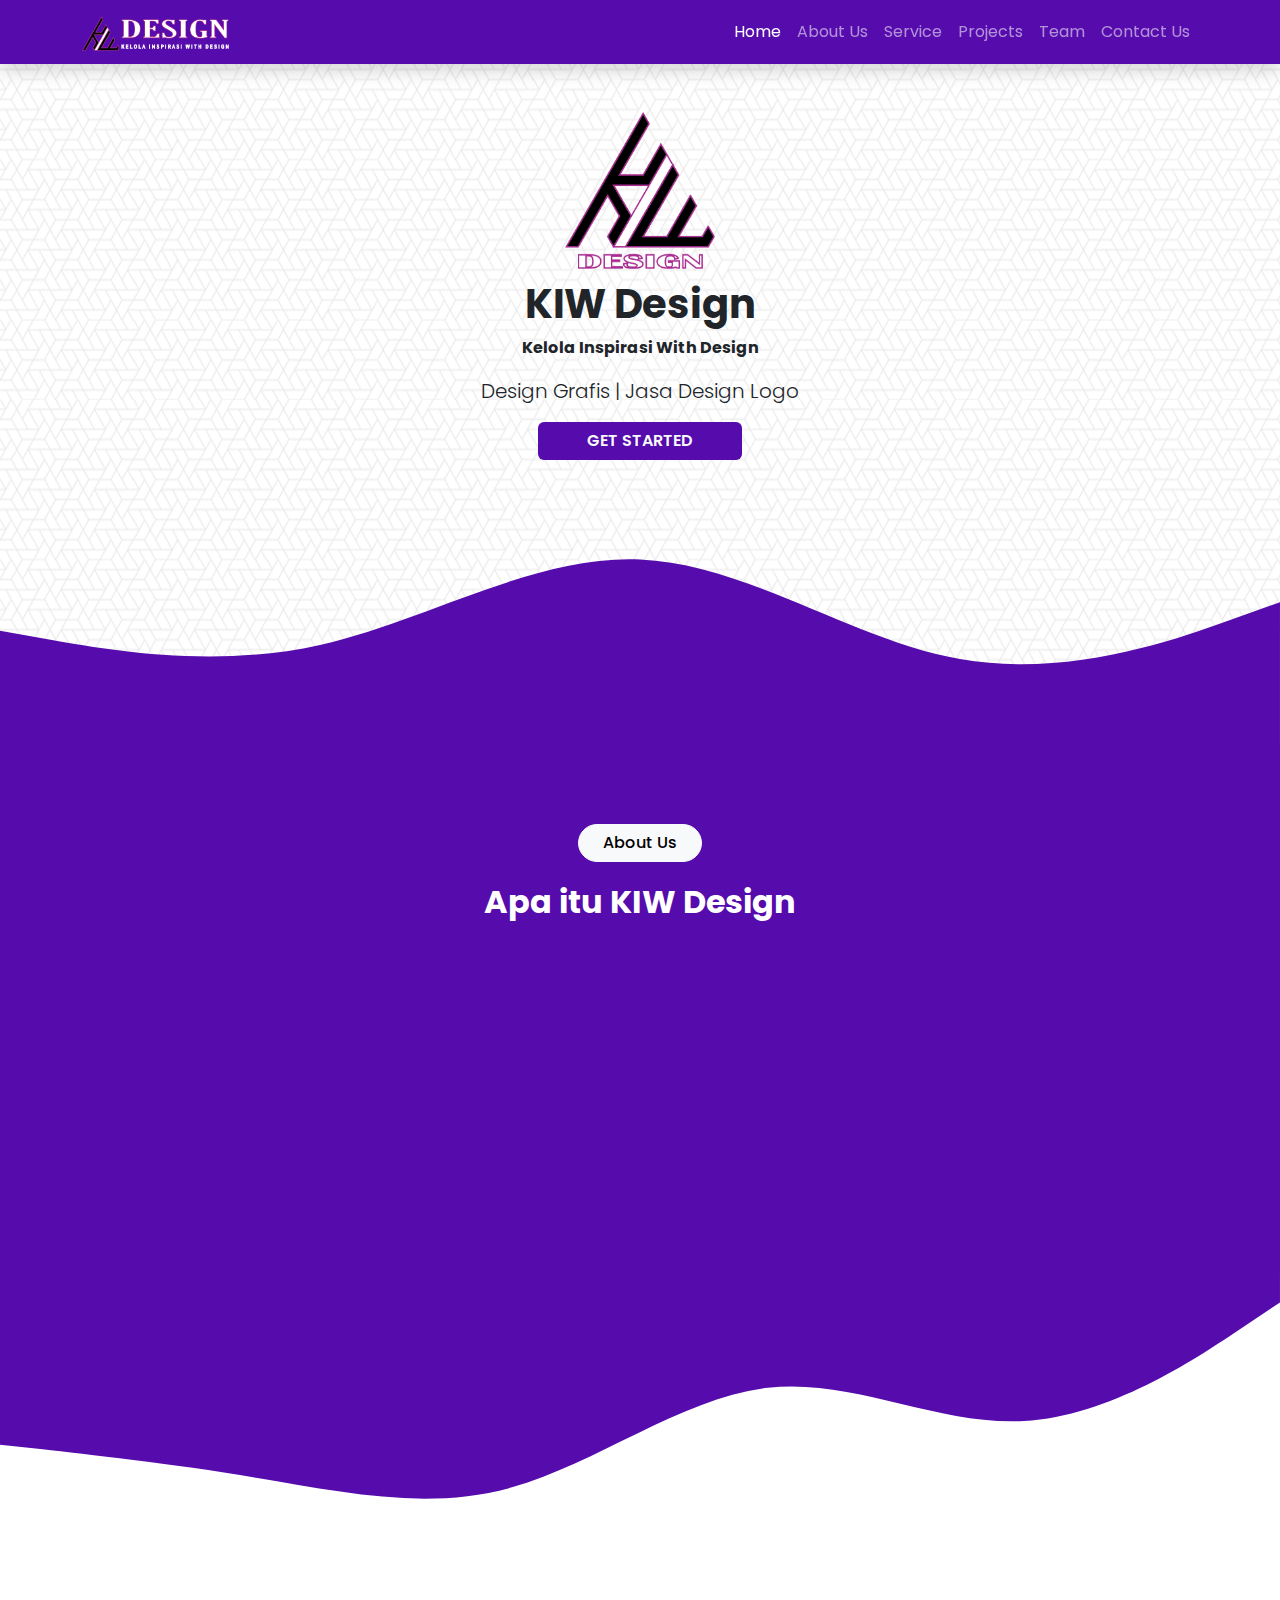
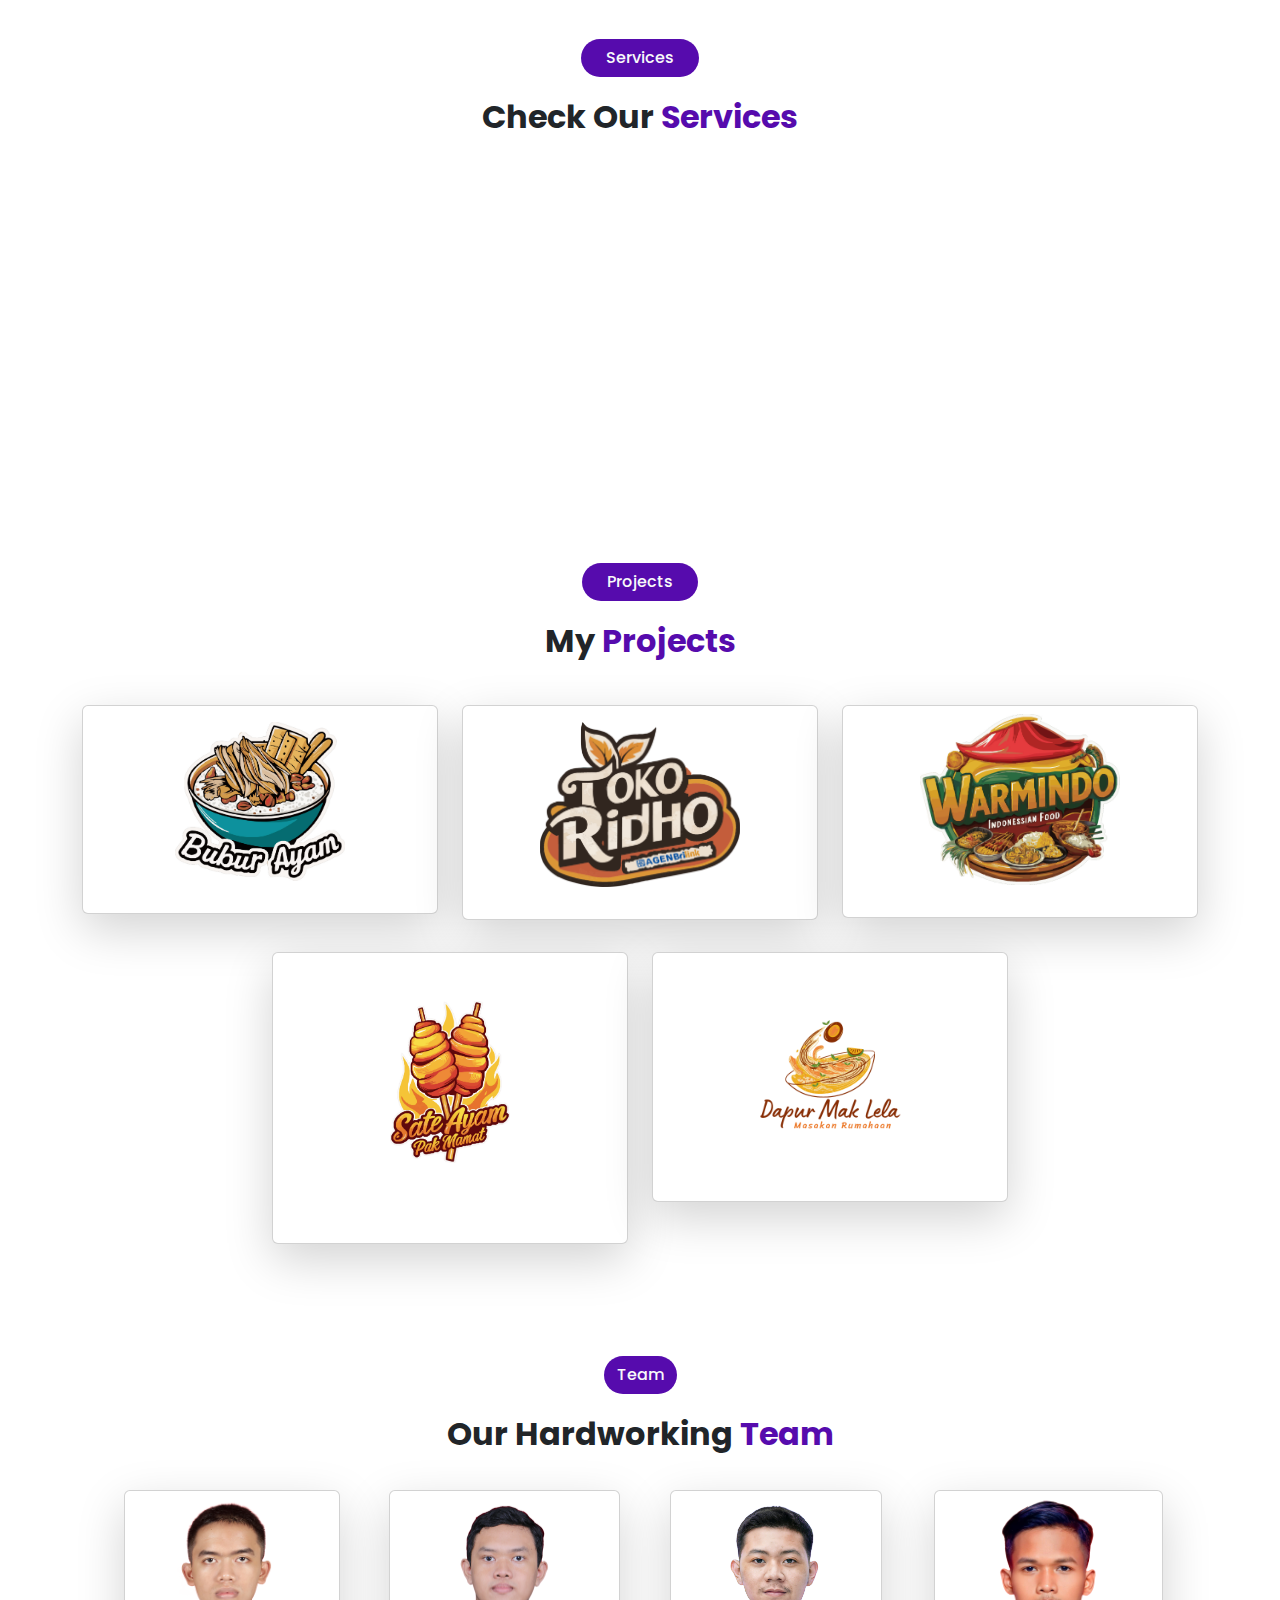
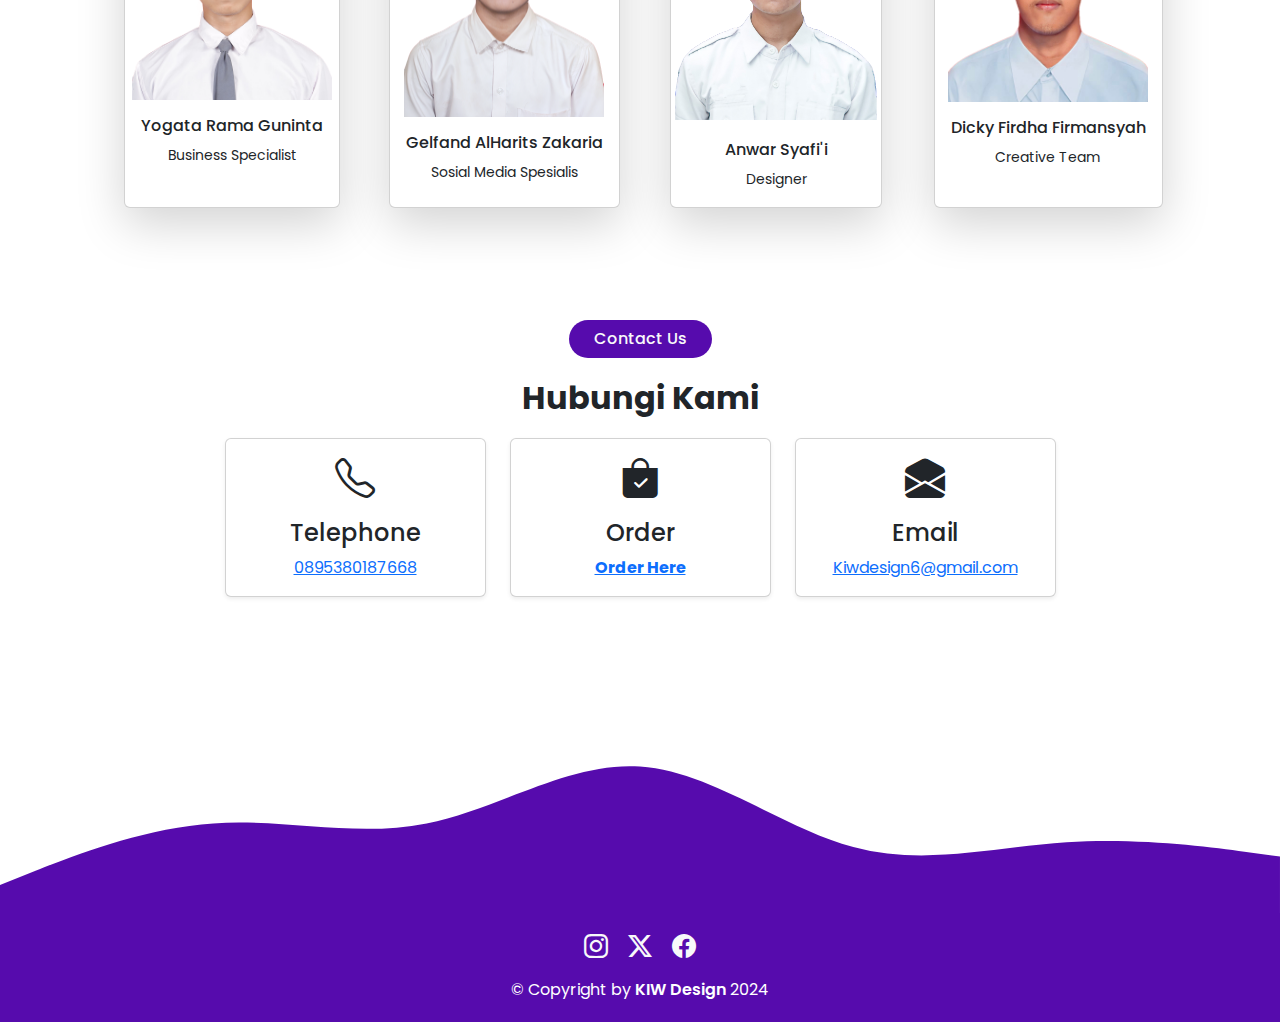
<file: index.html>
<!doctype html>
<html lang="en">
    <head>
    <meta charset="utf-8">
    <meta name="viewport" content="width=device-width, initial-scale=1">
    <title>Kiw Design</title>
    <link rel="icon" href="img/logo kiw desain fix.png">
    <link href="https://cdn.jsdelivr.net/npm/bootstrap@5.3.3/dist/css/bootstrap.min.css" rel="stylesheet" integrity="sha384-QWTKZyjpPEjISv5WaRU9OFeRpok6YctnYmDr5pNlyT2bRjXh0JMhjY6hW+ALEwIH" crossorigin="anonymous">
    <link rel="stylesheet" href="https://cdn.jsdelivr.net/npm/bootstrap-icons@1.11.3/font/bootstrap-icons.min.css">
    <link rel="preconnect" href="https://fonts.googleapis.com">
    <link rel="preconnect" href="https://fonts.gstatic.com" crossorigin>
    <link href="https://fonts.googleapis.com/css2?family=Poppins:ital,wght@0,100;0,200;0,300;0,400;0,500;0,600;0,700;0,800;0,900;1,100;1,200;1,300;1,400;1,500;1,600;1,700;1,800;1,900&display=swap" rel="stylesheet">
    <!-- AOS -->
    <link rel="stylesheet" href="https://unpkg.com/aos@next/dist/aos.css" />
    <link rel="stylesheet" href="css/style.css">
    </head>
    <body id="home">
        <!-- Navbar -->
        <nav class="navbar navbar-dark navbar-expand-lg shadow fixed-top" style="background-color: #560bad !important;">
            <div class="container">
                <a class="navbar-brand" href="#home"> 
                    <img id="home" src="img/logo kiwwebpng.png" alt="KIW Design" width="150">
                </a>
                <button class="navbar-toggler" type="button" data-bs-toggle="collapse" data-bs-target="#navbarNavDropdown" aria-controls="navbarNavDropdown" aria-expanded="false" aria-label="Toggle navigation">
                    <span class="navbar-toggler-icon"></span>
                </button>
                <div class="collapse navbar-collapse s" id="navbarNavDropdown">
                    <ul class="navbar-nav ms-auto" id="tentang">
                    <li class="nav-item">
                        <a class="nav-link active" aria-current="page" href="#">Home</a>
                    </li>
                    <li class="nav-item">
                        <a class="nav-link" href="#about">About Us</a>
                    </li>
                    <li class="nav-item">
                        <a class="nav-link" href="#service">Service</a>
                    </li>
                    <li class="nav-item">
                        <a class="nav-link" href="#projects">Projects</a>
                    </li>
                    <li class="nav-item">
                        <a class="nav-link" href="#team">Team</a>
                    </li>
                    <li class="nav-item">
                        <a class="nav-link" href="#contact">Contact Us</a>
                    </li>
                    </ul>
                </div>
            </div>
        </nav>
        <!-- Akhir Navbar -->
        <!-- Hero -->
        <section class="jumbotron text-center " style="background-image: url(img/what-the-hex.png);">
            <img class="logo" src="img/logo kiw desain fix.png" alt="" width="150">
            <h1 class="fw-bold" id="judul">KIW Design</h1>
            <p class="fw-bold">Kelola Inspirasi With Design</p>
            <p class="lead">Design Grafis | Jasa Design Logo</p>
            <a class="btn text-light ps-5 pe-5 fw-semibold" href="#about" type="button" style="background-color: #560bad;">GET STARTED</a>
            <svg xmlns="http://www.w3.org/2000/svg" viewBox="0 0 1440 320"><path fill="#560bad" fill-opacity="1" d="M0,192L60,202.7C120,213,240,235,360,208C480,181,600,107,720,112C840,117,960,203,1080,224C1200,245,1320,203,1380,181.3L1440,160L1440,320L1380,320C1320,320,1200,320,1080,320C960,320,840,320,720,320C600,320,480,320,360,320C240,320,120,320,60,320L0,320Z"></path></svg>
        </section>
        <!-- Akhir Hero -->
        <!-- About Us -->
        <section id="about" style="background-color: #560bad; color: white;">
            <div class="container">
                <div class="row text-center">
                    <div class="col">
                        <div class="btn btn-light rounded-5 fw-medium ps-4 pe-4">About Us</div>
                        <p class="fs-2 fw-bold mt-3">Apa itu KIW Design</p>
                    </div>
                </div>
                <div class="row justify-content-center mt-3 fs-5 text-center">
                    <div class="col-md-4" data-aos="fade-right" data-aos-duration="1000">
                        <p>KIW Design merupakan startup yang bergerak khusus dalam bidang desain logo
                            untuk menciptakan dan merealisasikan desain logo impian para customer.
                            Layanan startup ini menawarkan kreativitas dan keahlian untuk menciptakan
                            desain logo yang bisa menjadi ciri khas dari para customer.</p>
                    </div>
                    <div class="col-md-4" data-aos="fade-left" data-aos-duration="1000" data-aos-delay="200">
                        <p>Kiw Design menyediakan berbagai macam layanan desain seperti desain interface web, desain logo perusahaan, desain kaos, dll. Kami berkomitmen untuk menghadirkan karya visual yang modern, profesional, dan kreatif untuk memenuhi kebutuhan bisnis Anda.</p>
                    </div>
                </div>
            </div>
        </section>
        <svg xmlns="http://www.w3.org/2000/svg" viewBox="0 0 1440 320"><path fill="#560bad" fill-opacity="1" d="M0,192L48,197.3C96,203,192,213,288,229.3C384,245,480,267,576,240C672,213,768,139,864,128C960,117,1056,171,1152,165.3C1248,160,1344,96,1392,64L1440,32L1440,0L1392,0C1344,0,1248,0,1152,0C1056,0,960,0,864,0C768,0,672,0,576,0C480,0,384,0,288,0C192,0,96,0,48,0L0,0Z"></path></svg>
        <!-- Akhir About Us -->
        <!-- Service -->
        <section id="service">
            <div class="container">
                <div class="row text-center mb-3">
                    <div class="col">
                        <div class="btn rounded-5 fw-medium text-light ps-4 pe-4" style="background-color: #560bad;">Services</div>
                        <p class="fs-2 fw-bold mt-3">Check Our <span>Services</span></p>
                    </div>
                </div>
                <div class="row justify-content-center text-center">
                    <div class="col-md-4 col-sm-5 mb-3">
                        <div class="card shadow" data-aos="fade-up-right" data-aos-duration="1000">
                            <div class="card-body bg-body-tertiary">
                                <i class="bi bi-lightbulb-fill h1"></i>
                                <h5 class="card-title fs-4 mt-3">Inovasi</h5>
                                <p class="card-text">Selalu keep up with the trends dan teknologi desain terbaru untuk menawarkan solusi inovatif dan kemampuan untuk menyediakan desain unik, kreatif dan disesuaikan.</p>
                            </div>
                        </div>
                    </div>
                    <div class="col-md-4 col-sm-5 mb-3">
                        <div class="card shadow" data-aos="fade-down"
                        data-aos-easing="linear"
                        data-aos-duration="1000">
                            <div class="card-body bg-body-tertiary">
                                <i class="bi bi-palette h1"></i>
                                <h5 class="card-title fs-4 mt-3">Creative</h5>
                                <p class="card-text">Kemampuan menciptakan desain yang menarik dan Keterampilan dalam pengoperasian berbagai perangkat lunak dan alat desain.</p>
                            </div>
                        </div>
                    </div>
                    <div class="col-md-4 col-sm-5 mb-3 ">
                        <div class="card shadow" data-aos="fade-up-left" data-aos-duration="1000">
                            <div class="card-body bg-body-tertiary">
                                <i class="bi bi-shuffle h1"></i>
                                <h5 class="card-title fs-4 mt-3">Flexibility</h5>
                                <p class="card-text">Kemampuan untuk beradaptasi dan menyediakan desain dengan
                                    menyesuaikan kebutuhan dan industri klien yang berbeda dan Menawarkan berbagai layanan desain, seperti merek, desain web, dan materi.</p>
                            </div>
                        </div>
                    </div>
            </div>
        </section>
        <!-- Akhir Service -->
        <!-- Project -->
        <section id="projects">
            <div class="container">
                <div class="row text-center mb-4">
                    <div class="col">
                        <div class="btn rounded-5 fw-medium text-light ps-4 pe-4" style="background-color: #560bad;">Projects</div>
                        <p class="fs-2 fw-bold mt-3">My <span>Projects</span></p>
                    </div>
                </div>
                <div class="row justify-content-center">
                    <div class="col-md-4 col-sm-5 mb-3">
                        <div class="card shadow-lg">
                            <img src="img/desain2.jpg" width="170" class="m-auto mt-sm-3" alt="...">
                            <div class="card-body">
                            </div>
                        </div>
                    </div>
                    <div class="col-md-4 col-sm-5 mb-3">
                        <div class="card shadow-lg">
                            <img src="img/UTS DESAIN GRAFIS.png" width="200" class="m-auto mt-sm-3" alt="...">
                            <div class="card-body">
                            </div>
                        </div>
                    </div>
                    <div class="col-md-4 col-sm-5 mb-3 ">
                        <div class="card shadow-lg">
                            <img src="img/desain3.jpg" width="200" class="m-auto mt-sm-2" alt="...">
                            <div class="card-body">
                            </div>
                        </div>
                    </div>
                    <div class="col-md-4 col-sm-5 mb-3">
                        <div class="card p-5 shadow-lg">
                            <img src="img/desain4.jpg" width="120" class="m-auto" alt="...">
                            <div class="card-body">
                            </div>
                        </div>
                    </div>
                    <div class="col-md-4 col-sm-5 mb-3">
                        <div class="card shadow-lg">
                            <img src="img/desain5.png" width="200" class="m-auto mt-3" alt="...">
                            <div class="card-body">
                            </div>
                        </div>
                    </div>
        </section>
        <!-- Akhir Project -->
        <!-- Team -->
        <section id="team">
            <div class="container">
                <div class="row text-center mb-3">
                    <div class="col">
                        <div class="btn rounded-5 fw-medium text-light" style="background-color: #560bad;">Team</div>
                        <p class="fs-2 fw-bold mt-3">Our Hardworking <span>Team</span></p>
                    </div>
                </div>    
                <div class="row justify-content-center">
                    <div class="col-lg-4 col-md-6 col-sm-10 mb-3 d-flex justify-content-center" style="width: 17rem;" >
                        <div class="card shadow-lg">
                            <img src="img/yogata r.png" width="200" class="m-auto img-fluid" alt="Yogata Rama Guninta">
                            <div class="card-body">
                                <div class="col text-center">
                                    <h6>Yogata Rama Guninta</h6>
                                    <small>Business Specialist</small>
                                </div>
                            </div>
                        </div>
                    </div>
                    <div class="col-lg-4 col-md-6 col-sm-10 mb-3 d-flex justify-content-center" style="width: 17rem;">
                        <div class="card shadow-lg">
                            <img src="img/gelfand.png" width="200" class="m-auto img-fluid" alt="Gelfand AlHarits Zakaria">
                            <div class="card-body">
                                <div class="col text-center">
                                    <h6>Gelfand AlHarits Zakaria</h6>
                                    <small>Sosial Media Spesialis</small>
                                </div>
                            </div>
                        </div>
                    </div>
                    <div class="col-lg-4 col-md-6 col-sm-10 mb-3 d-flex justify-content-center" style="width: 17rem;">
                        <div class="card shadow-lg">
                            <img src="img/afan.png" width="210" class="m-auto p-1 img-fluid" alt="Anwar Syafi'i">
                            <div class="card-body">
                                <div class="col text-center">
                                    <h6>Anwar Syafi'i</h6>
                                    <small>Designer</small>
                                </div>
                            </div>
                        </div>
                    </div>
                    <div class="col-lg-4 col-md-6 col-sm-10 mb-3 d-flex justify-content-center" style="width: 17rem;">
                        <div class="card shadow-lg">
                            <img src="img/Dicky.png" width="200" class="m-auto img-fluid" alt="Dicky Firdha Firmansyah">
                            <div class="card-body">
                                <div class="col text-center">
                                    <h6>Dicky Firdha Firmansyah</h6>
                                    <small>Creative Team</small>
                                </div>
                            </div>
                        </div>
                    </div>
                </div>
            </div>
        </section>        
        <!-- End Team -->
        <!-- Contact Us -->
        <section id="contact">
            <div class="container">
                <div class="row text-center">
                    <div class="col">
                        <div class="btn rounded-5 fw-medium text-light ps-4 pe-4" style="background-color: #560bad;">Contact Us</div>
                        <p class="fs-2 fw-bold mt-3">Hubungi Kami</p>
                    </div>
                </div>
                <div class="row justify-content-center text-center">
                    <div class="col-md-3 col-sm-5 mb-3">
                        <div class="card shadow-sm">
                            <div class="card-body" id="conUs">
                                <i class="bi bi-telephone h1 p-3"></i>
                                <h6 class="card-title fs-4 mt-3">Telephone</h6>
                                <a href="https://wa.me/0895380187668" target="_blank" class="card-text" id="noTelp" style="cursor: pointer;">0895380187668</a>
                            </div>
                        </div>
                    </div>
                    <div class="col-md-3 col-sm-5 mb-3">
                        <div class="card shadow-sm">
                            <div class="card-body" id="conUs">
                                <i class="bi bi-bag-check-fill h1 p-3"></i>
                                <h6 class="card-title fs-4 mt-3">Order</h6>
                                <a href="form.html" target="_top" id="order" class="card-text fw-bold" style="cursor: pointer;">Order Here</a>
                            </div>
                        </div>
                    </div>
                    <div class="col-md-3 col-sm-5 mb-3">
                        <div class="card shadow-sm">
                            <div class="card-body" id="conUs">
                                <i class="bi bi-envelope-open-fill h1"></i>
                                <h6 class="card-title fs-4 mt-3">Email</h6>
                                <a href="mailto:Kiwdesign6@gmail.com" target="_blank" class="card-text" id="email" style="cursor: pointer;">Kiwdesign6@gmail.com</a>
                            </div>
                        </div>
                    </div>
                </div>
                
            </div>
        </section>
        <!-- Akhir Contact Us -->
        <!-- Footer -->
        <svg xmlns="http://www.w3.org/2000/svg" viewBox="0 0 1440 320"><path fill="#560bad" fill-opacity="1" d="M0,288L40,272C80,256,160,224,240,218.7C320,213,400,235,480,218.7C560,203,640,149,720,154.7C800,160,880,224,960,245.3C1040,267,1120,245,1200,240C1280,235,1360,245,1400,250.7L1440,256L1440,320L1400,320C1360,320,1280,320,1200,320C1120,320,1040,320,960,320C880,320,800,320,720,320C640,320,560,320,480,320C400,320,320,320,240,320C160,320,80,320,40,320L0,320Z"></path></svg>
        <footer id="me" class="text-white text-center p-1" style="background-color: #560bad;">
        <div class="container">
            <div class="row d-flex justify-content-center">
                <div class="col col-3 text-center m-3" >
                    <a target="_blank" href="https://www.instagram.com/kiwde.sign/"><i class="bi bi-instagram h4 p-1 m-1 text-light"></i></a>
                    <a target="_blank" href="https://x.com/kiwdesign"><i class="bi bi-twitter-x h4 p-1 m-1 text-light"></i></i></a>
                    <a target="_blank" href="https://www.facebook.com/rama.guninto?mibextid=JRoKGi"><i class="bi bi-facebook h4 p-1 m-1 text-light "></i></i></a>
                </div>
            </div>
        </div>
        <p class="">&copy; Copyright by <span class="fw-semibold text-white">KIW Design</span> 2024</p>
        </footer>
        <!-- Akhir Footer -->
    <script src="https://cdn.jsdelivr.net/npm/bootstrap@5.3.3/dist/js/bootstrap.bundle.min.js" integrity="sha384-YvpcrYf0tY3lHB60NNkmXc5s9fDVZLESaAA55NDzOxhy9GkcIdslK1eN7N6jIeHz" crossorigin="anonymous"></script>
    <script src="https://unpkg.com/aos@next/dist/aos.js"></script>
    <script>
        AOS.init({
            once : true,
        });
    </script>
    </body>
</html>
</file>
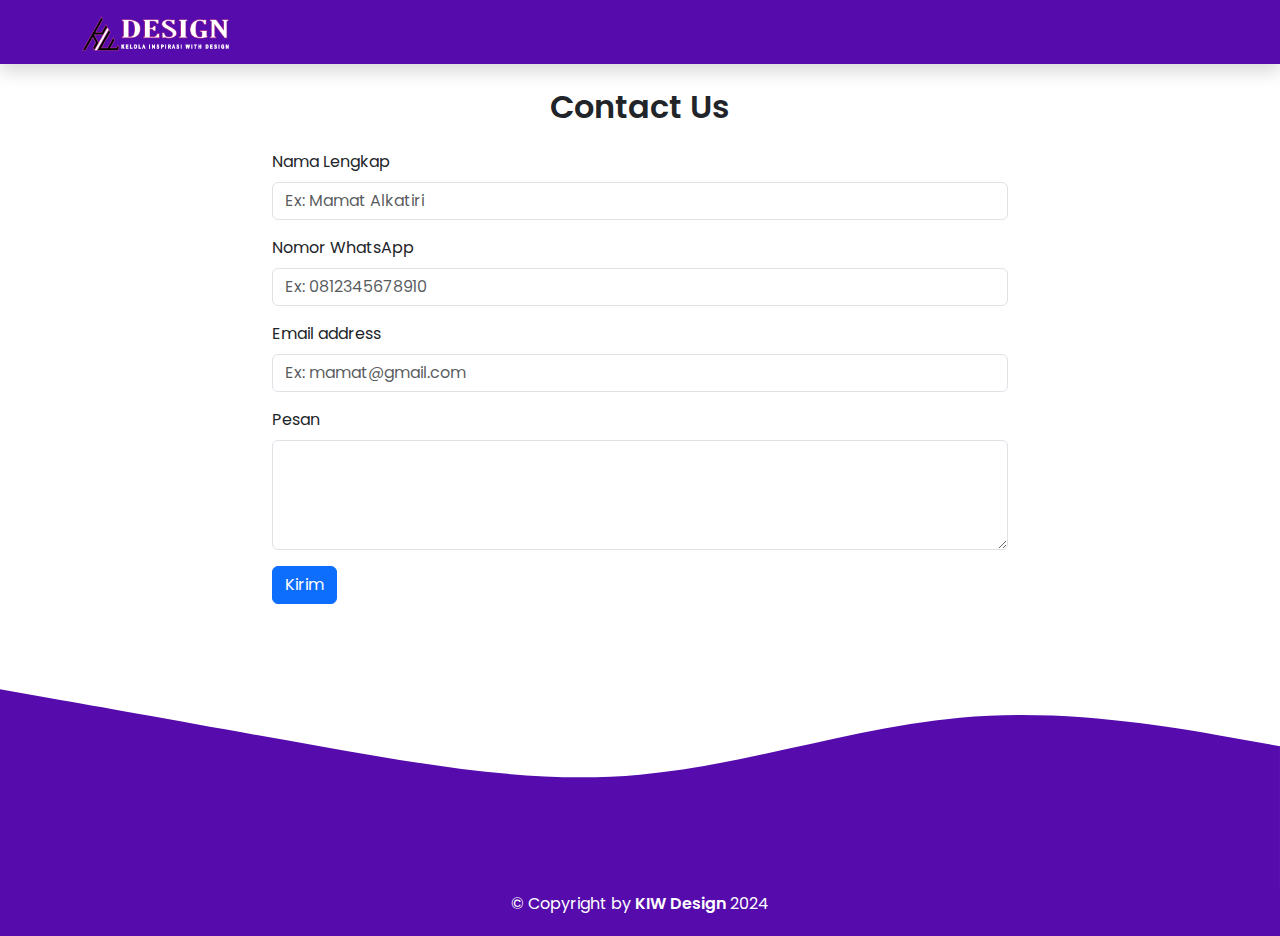
<file: form.html>
<!doctype html>
<html lang="en">
    <head>
        <meta charset="utf-8">
        <meta name="viewport" content="width=device-width, initial-scale=1">
        <title>Order</title>
        <link href="https://cdn.jsdelivr.net/npm/bootstrap@5.3.3/dist/css/bootstrap.min.css" rel="stylesheet" integrity="sha384-QWTKZyjpPEjISv5WaRU9OFeRpok6YctnYmDr5pNlyT2bRjXh0JMhjY6hW+ALEwIH" crossorigin="anonymous">
        </style>
        <link rel="preconnect" href="https://fonts.googleapis.com">
        <link rel="preconnect" href="https://fonts.gstatic.com" crossorigin>
        <link href="https://fonts.googleapis.com/css2?family=Poppins:ital,wght@0,100;0,200;0,300;0,400;0,500;0,600;0,700;0,800;0,900;1,100;1,200;1,300;1,400;1,500;1,600;1,700;1,800;1,900&display=swap" rel="stylesheet">
        <style>
            * {
                font-family: 'Poppins' !important;
            }
        </style>
    </head>
    <body>
        <nav class="navbar shadow"  style="background-color: #560bad !important;">
            <div class="container">
                <a class="navbar-brand " href="index.html">
                <img src="img/logo kiwwebpng.png" alt="Bootstrap" width="150">
                </a>
            </div>
        </nav>
        <section id="contact" >
            <div class="container mt-4">
                <div class="row text-center mb-3">
                    <div class="col" >
                        <h2 class="fw-semibold">Contact Us</h2>
                    </div>
                </div>
                <div class="row justify-content-center">
                    <div class="col-md-8">
                        <!-- Alert -->
                        <div class="alert alert-success alert-dismissible fade show d-none my-alert" role="alert">
                            <strong>Terimakasih!</strong> Pesan anda sudah kami terima.
                            <button type="button" class="btn-close" data-bs-dismiss="alert" aria-label="Close"></button>
                        </div>
                        <!-- End Alert -->
                        <form method="post" action="post" name="kiwdesign-Contact-Form">
                            <div class="mb-3">
                                <label for="name" class="form-label">Nama Lengkap</label>
                                <input type="text" class="form-control" name="nama" id="name" placeholder="Ex: Mamat Alkatiri" aria-describedby="name" required>
                            </div>
                            <div class="mb-3">
                                <label for="noTelp" class="form-label">Nomor WhatsApp</label>
                                <input type="number" class="form-control" name="noTelp" id="name" placeholder="Ex: 0812345678910" aria-describedby="name" required>
                            </div>
                            <div class="mb-3">
                                <label for="email" class="form-label">Email address</label>
                                <input type="email" class="form-control" name="email" id="email" placeholder="Ex: mamat@gmail.com" aria-describedby="email" required>
                            </div>
                            <div class="mb-3">
                                <label for="pesan" class="form-label">Pesan</label>
                                <textarea class="form-control" name="pesan" id="pesan" rows="4"></textarea>
                            </div>
                            <button type="submit" class="btn btn-primary btn-kirim">Kirim</button>
                            <button class="btn btn-primary btn-loading d-none" type="button" disabled>
                                <span class="spinner-border spinner-border-sm" aria-hidden="true"></span>
                                <span role="status">Loading...</span>
                            </button>
                        </form>
                    </div>
                </div>
            </div>
            <svg xmlns="http://www.w3.org/2000/svg" viewBox="0 0 1440 320"><path fill="#560bad" fill-opacity="1" d="M0,96L60,106.7C120,117,240,139,360,160C480,181,600,203,720,192C840,181,960,139,1080,128C1200,117,1320,139,1380,149.3L1440,160L1440,320L1380,320C1320,320,1200,320,1080,320C960,320,840,320,720,320C600,320,480,320,360,320C240,320,120,320,60,320L0,320Z"></path></svg>
            <footer id="me" class="text-white text-center p-1" style="background-color: #560bad;">
                <p class="">&copy; Copyright by <span class="fw-semibold text-white">KIW Design</span> 2024</p>
            </footer>
        </section>
        <script src="https://cdn.jsdelivr.net/npm/bootstrap@5.3.3/dist/js/bootstrap.bundle.min.js" integrity="sha384-YvpcrYf0tY3lHB60NNkmXc5s9fDVZLESaAA55NDzOxhy9GkcIdslK1eN7N6jIeHz" crossorigin="anonymous"></script>
        <script src="js/alert.js"></script>
    </body>
</html>
</file>
<file: css/style.css>
.jumbotron {
    padding-top: 7rem;
}

* {
    font-family: 'Poppins' !important;
}

span {
    color: #560bad;
}

section {
    padding-top: 5rem;
}

.nav-item:hover {
    font-weight: 600;
    text-shadow: 0 0 12px white;
}

.card {
    margin-bottom: 1rem;
    transition: .3s;
}

.card:hover {
    transform: scale(1.1);
    box-shadow: 0 0px 20px #560bad !important;
}

#conUs,
#order,
#noTelp,
#email {
    transition: .3s;
}

#conUs:hover {
    background-color: #560bad;
    border-radius: 5px;
    color: white;
    box-shadow: 3px 5px 10px;
    text-decoration: none;
}

#order:hover,
#noTelp:hover,
#email:hover {
    color: white;
    font-weight: 700;
    text-decoration: none;
}

.logo {
    transform: scale()!important;
    transition: .5s;
}

.logo:hover {
    transform: scale(1.2) rotate(360deg) !important;
}
</file>
